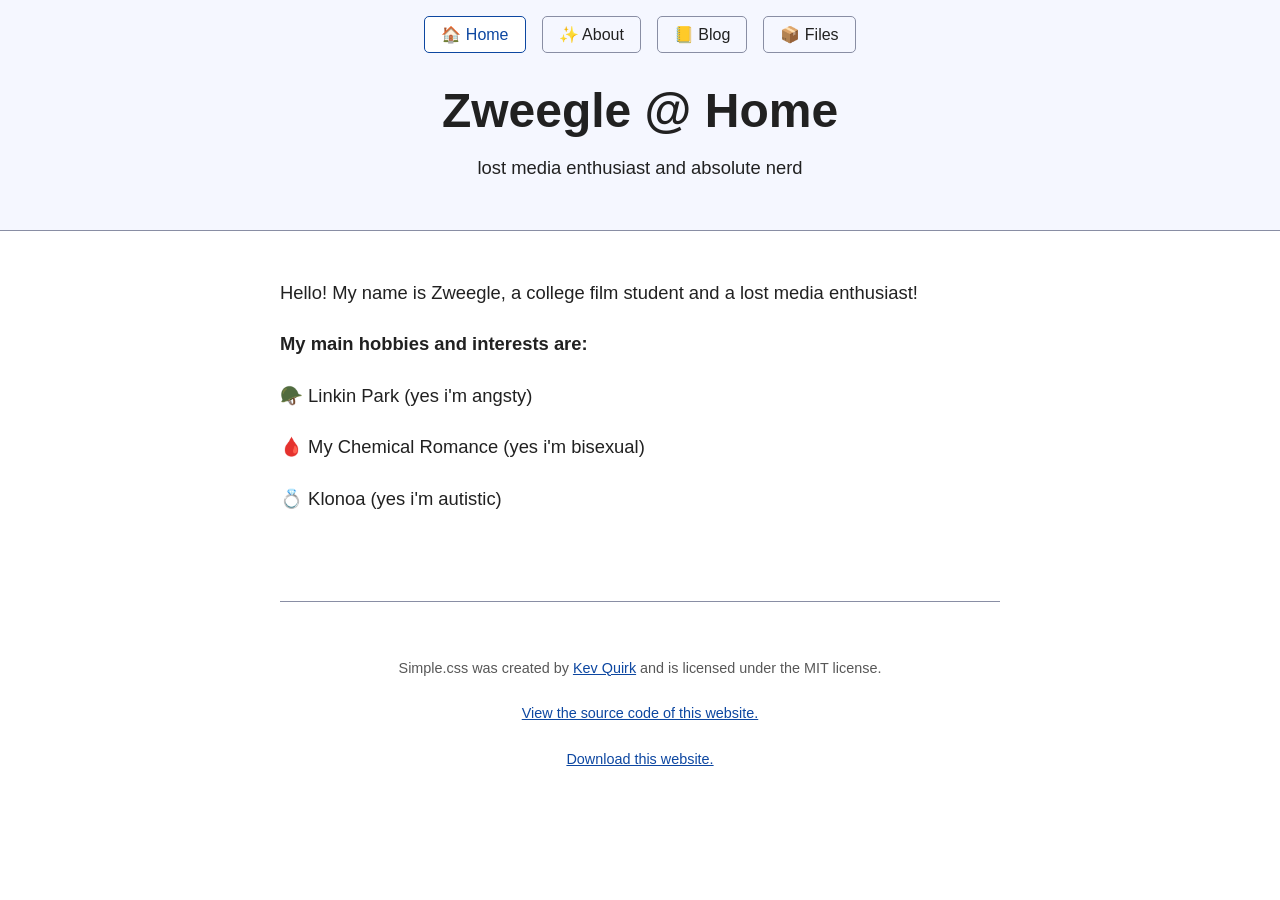
<file: index.html>
<!doctype html>
<html lang="">
  <head>
    <meta charset="utf-8" />
    <meta name="viewport" content="width=device-width, initial-scale=1.0" />
    <meta property="og:locale" content="en_US" />
    <meta property="og:type" content="article" />
    <meta property="og:title" content="Zweegle @ Home" />
    <meta name="twitter:description" content="Lost media enthusiast (and absolute nerd)." />
    <meta property="og:url" content="https://www.zweegle.com/index.html" />
    <meta property="og:site_name" content="zweegle.com" />
    <meta property="og:image" content="https://www.zweegle.com/imgs/pfp.jpg" />
    <meta property="og:image:width" content="300" />
    <meta property="og:image:height" content="300" />
    <meta property="og:image:type" content="image/png" />
    <meta name="twitter:card" content="summary_large_image" />
    <meta name="twitter:title" content="Zweegle @ Home" />
    <meta name="twitter:description" content="Lost media enthusiast (and absolute nerd)." />
    <meta name="twitter:image" content="https://www.zweegle.com/imgs/pfp.jpg" />
    <link rel="stylesheet" href="css/simple.css" />
    <link rel="stylesheet" href="css/simple.zweegle.css" />
    <link rel="icon" type="../x-icon" href="favicon.ico" />
    <title>Zweegle @ Home</title>
  </head>
  <body>
    <header>
      <nav>
        <ul>
          <li><a class="current">🏠 Home</a></li>
          <li><a href="about.html">✨ About</a></li>
          <li><a href="blog.html">📒 Blog</a></li>
          <li><a href="files.html">📦 Files</a></li>
        </ul>
      </nav>
      <h1>Zweegle @ Home</h1>
      <p>lost media enthusiast and absolute nerd</p>
    </header>
    <main>
      <p>Hello! My name is Zweegle, a college film student and a lost media enthusiast!</p>
      <p><b>My main hobbies and interests are:</b></p>
      <p>🪖 Linkin Park (yes i'm angsty)</p>
      <p>🩸 My Chemical Romance (yes i'm bisexual)</p>
      <p>💍 Klonoa (yes i'm autistic)</p>
    </main>
    <footer>
      <p>
        Simple.css was created by
        <a href="https://kevquirk.com">Kev Quirk</a> and is licensed under the MIT license.
      </p>
      <p>
        <a href="https://github.com/zweeglemania/zweeglemania.github.io">View the source code of this website.</a>
      </p>
      <p>
        <a href="https://github.com/zweeglemania/zweeglemania.github.io/archive/refs/heads/main.zip">Download this website.</a>
      </p>
    </footer>
  </body>
</html>
</file>
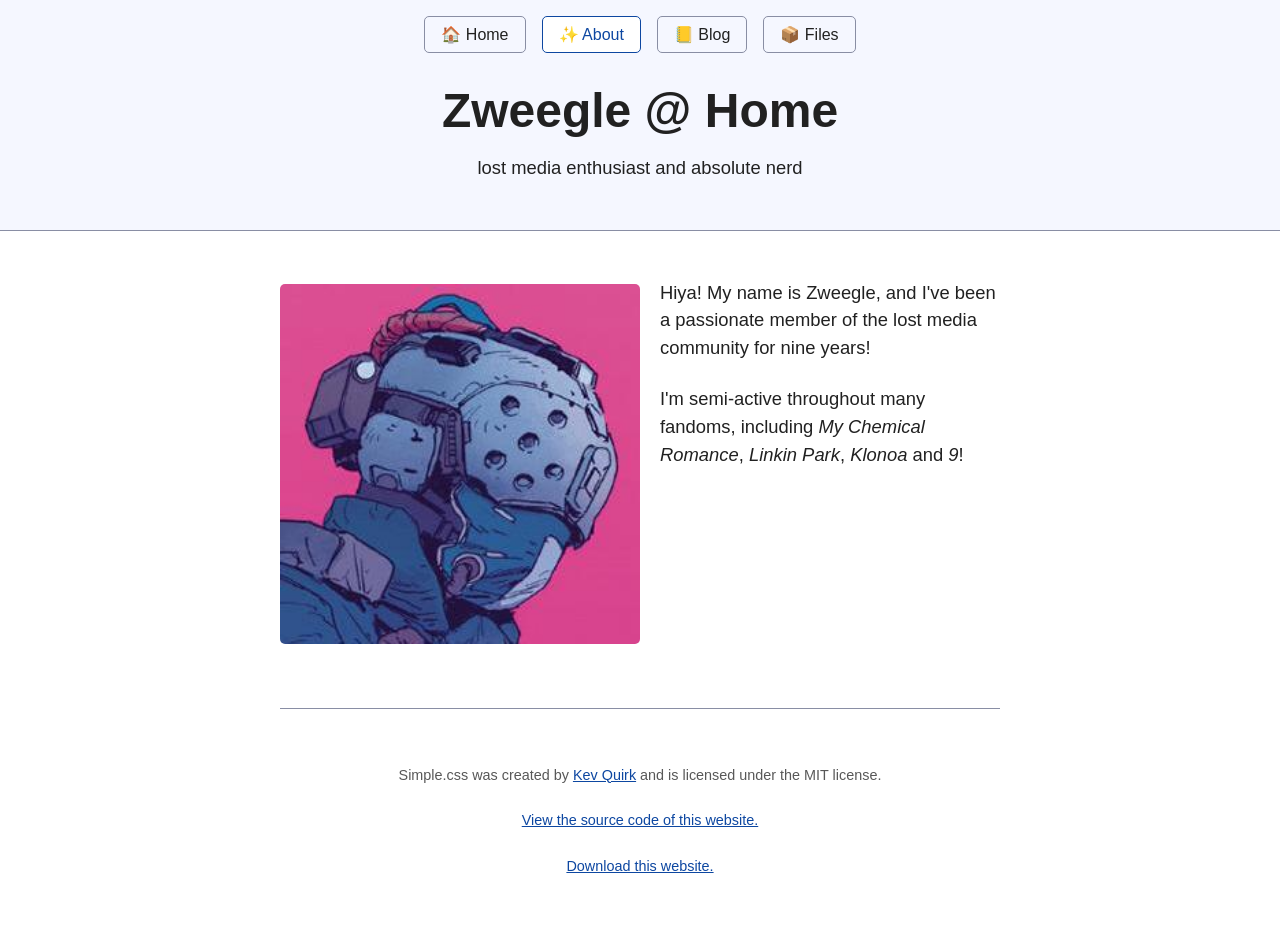
<file: about.html>
<!doctype html>
<html lang="">
  <head>
    <meta charset="utf-8" />
    <meta name="viewport" content="width=device-width, initial-scale=1.0" />
    <meta property="og:locale" content="en_US" />
    <meta property="og:type" content="article" />
    <meta property="og:title" content="Zweegle @ Home" />
    <meta name="twitter:description" content="Lost media enthusiast (and absolute nerd)." />
    <meta property="og:url" content="https://www.zweegle.com/about.html" />
    <meta property="og:site_name" content="zweegle.com" />
    <meta property="og:image" content="https://www.zweegle.com/imgs/pfp.jpg" />
    <meta property="og:image:width" content="300" />
    <meta property="og:image:height" content="300" />
    <meta property="og:image:type" content="image/png" />
    <meta name="twitter:card" content="summary_large_image" />
    <meta name="twitter:title" content="Zweegle @ Home" />
    <meta name="twitter:description" content="Lost media enthusiast (and absolute nerd)." />
    <meta name="twitter:image" content="https://www.zweegle.com/imgs/pfp.jpg" />
    <link rel="stylesheet" href="css/simple.css" />
    <link rel="stylesheet" href="css/simple.zweegle.css" />
    <link rel="icon" type="../x-icon" href="favicon.ico" />
    <title>Zweegle @ Home</title>
  </head>
  <body>
    <header>
      <nav>
        <ul>
          <li><a href="index.html">🏠 Home</a></li>
          <li><a class="current">✨ About</a></li>
          <li><a href="blog.html">📒 Blog</a></li>
          <li><a href="files.html">📦 Files</a></li>
        </ul>
      </nav>
      <h1>Zweegle @ Home</h1>
      <p>lost media enthusiast and absolute nerd</p>
    </header>
    <main>
      <p><img class="float-left" src="imgs/pfp.jpg" style="width: 50%" />Hiya! My name is Zweegle, and I've been a passionate member of the lost media community for nine years!</p>
      <p>I'm semi-active throughout many fandoms, including <i>My Chemical Romance</i>, <i>Linkin Park</i>, <i>Klonoa</i> and <i>9</i>!</p>
    </main>
    <footer>
      <p>
        Simple.css was created by
        <a href="https://kevquirk.com">Kev Quirk</a> and is licensed under the MIT license.
      </p>
      <p>
        <a href="https://github.com/zweeglemania/zweeglemania.github.io">View the source code of this website.</a>
      </p>
      <p>
        <a href="https://github.com/zweeglemania/zweeglemania.github.io/archive/refs/heads/main.zip">Download this website.</a>
      </p>
    </footer>
  </body>
</html>
</file>
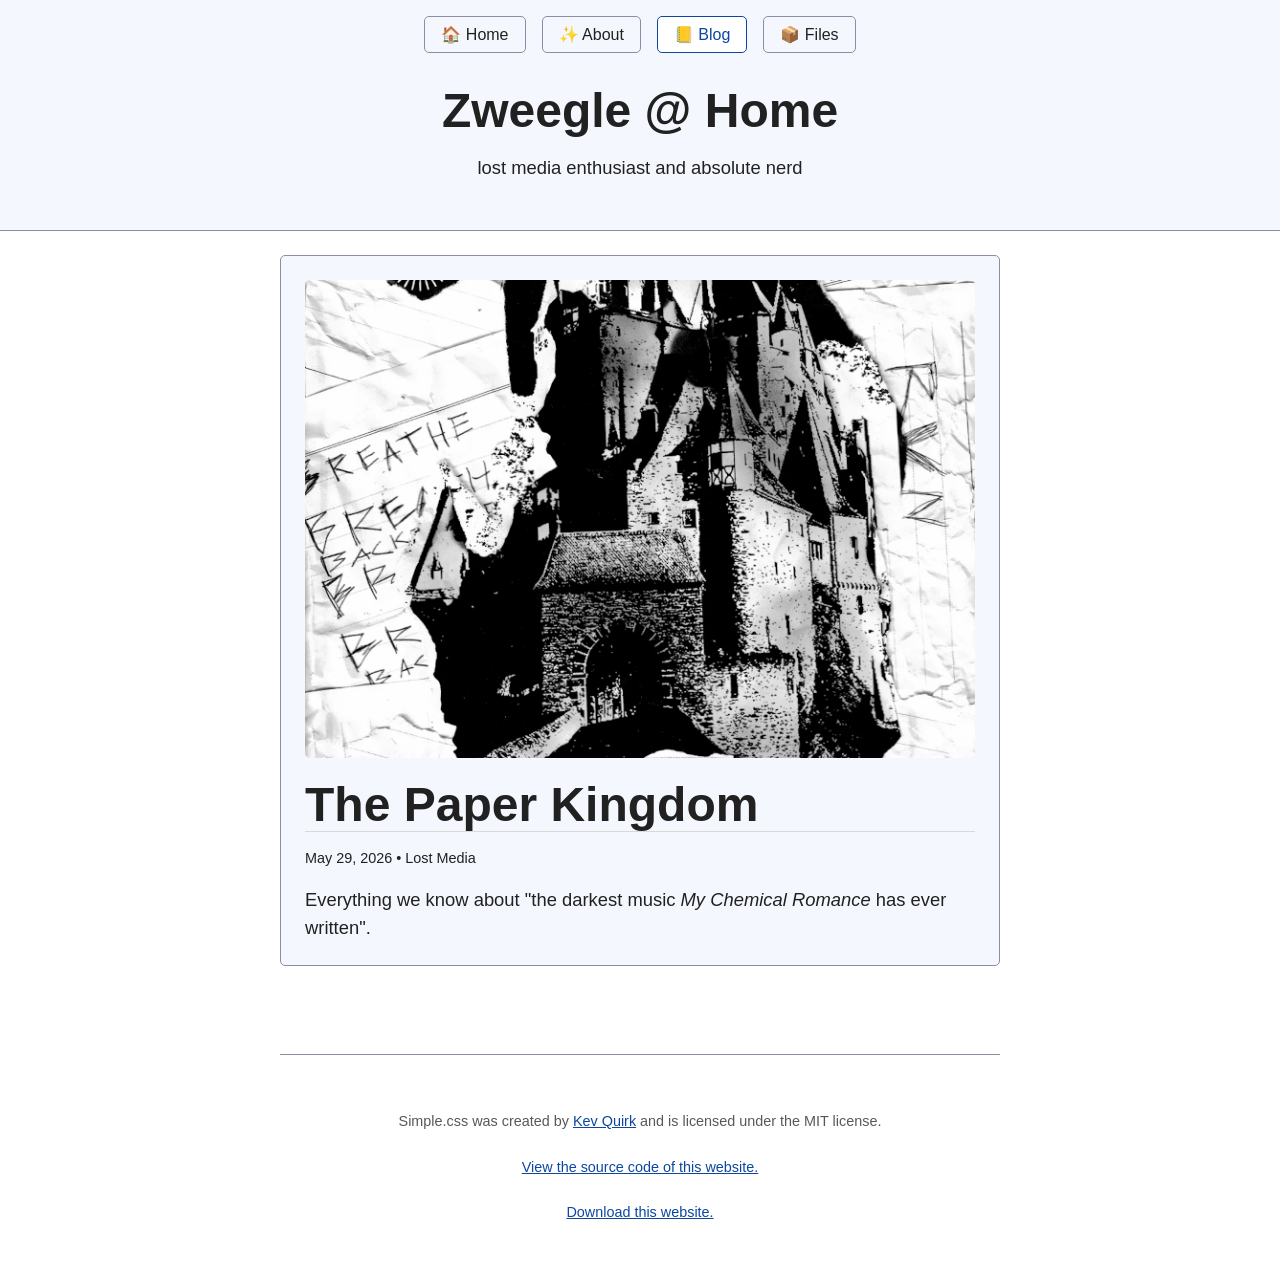
<file: blog.html>
<!doctype html>
<html lang="">
  <head>
    <meta charset="utf-8" />
    <meta name="viewport" content="width=device-width, initial-scale=1.0" />
    <meta property="og:locale" content="en_US" />
    <meta property="og:type" content="article" />
    <meta property="og:title" content="Zweegle @ Home" />
    <meta name="twitter:description" content="Lost media enthusiast (and absolute nerd)." />
    <meta property="og:url" content="https://www.zweegle.com/blog.html" />
    <meta property="og:site_name" content="zweegle.com" />
    <meta property="og:image" content="https://www.zweegle.com/imgs/pfp.jpg" />
    <meta property="og:image:width" content="300" />
    <meta property="og:image:height" content="300" />
    <meta property="og:image:type" content="image/png" />
    <meta name="twitter:card" content="summary_large_image" />
    <meta name="twitter:title" content="Zweegle @ Home" />
    <meta name="twitter:description" content="Lost media enthusiast (and absolute nerd)." />
    <meta name="twitter:image" content="https://www.zweegle.com/imgs/pfp.jpg" />
    <link rel="stylesheet" href="css/simple.css" />
    <link rel="stylesheet" href="css/simple.zweegle.css" />
    <link rel="icon" type="../x-icon" href="favicon.ico" />
    <title>Zweegle @ Home</title>
  </head>
  <body>
    <header>
      <nav>
        <ul>
          <li><a href="index.html">🏠 Home</a></li>
          <li><a href="about.html">✨ About</a></li>
          <li><a class="current">📒 Blog</a></li>
          <li><a href="files.html">📦 Files</a></li>
        </ul>
      </nav>
      <h1>Zweegle @ Home</h1>
      <p>lost media enthusiast and absolute nerd</p>
    </header>
    <main>
      <div class="blog-card">
        <a href="blog/the-paper-kingdom.html">
          <img src="blog/imgs/2026/05/tpk-cover-image.jpg" class="blog-picture" style="width: 100%" />
          <h1>The Paper Kingdom</h1>
          <p class="blog-date">May 29, 2026 • Lost Media</p>
          <p></p>
          <p>Everything we know about "the darkest music <i>My Chemical Romance</i> has ever written".</p>
        </a>
      </div>
    </main>
    <footer>
      <p>
        Simple.css was created by
        <a href="https://kevquirk.com">Kev Quirk</a> and is licensed under the MIT license.
      </p>
      <p>
        <a href="https://github.com/zweeglemania/zweeglemania.github.io">View the source code of this website.</a>
      </p>
      <p>
        <a href="https://github.com/zweeglemania/zweeglemania.github.io/archive/refs/heads/main.zip">Download this website.</a>
      </p>
    </footer>
  </body>
</html>
</file>
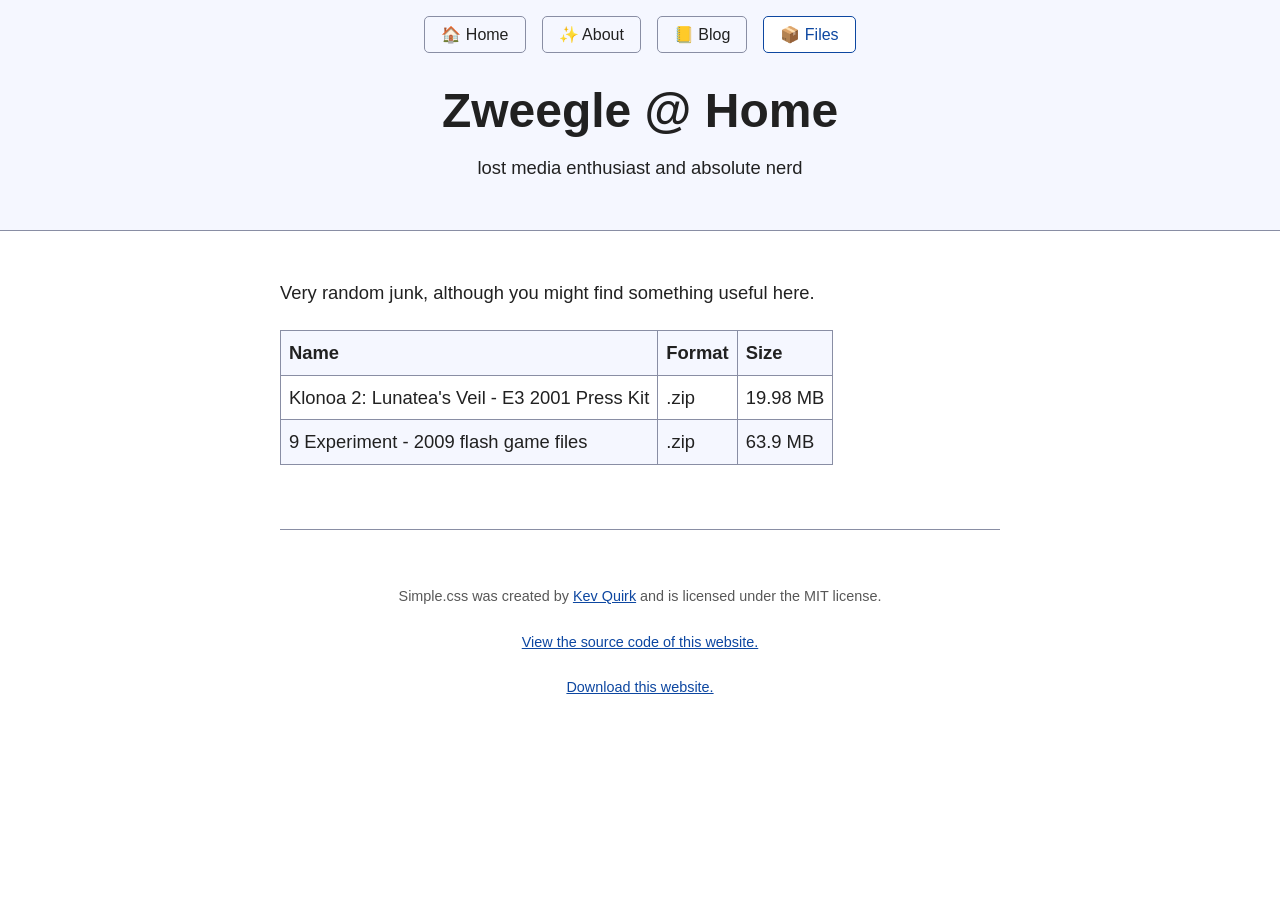
<file: files.html>
<!doctype html>
<html lang="">
  <head>
    <meta charset="utf-8" />
    <meta name="viewport" content="width=device-width, initial-scale=1.0" />
    <meta property="og:locale" content="en_US" />
    <meta property="og:type" content="article" />
    <meta property="og:title" content="Zweegle @ Home" />
    <meta name="twitter:description" content="Lost media enthusiast (and absolute nerd)." />
    <meta property="og:url" content="https://www.zweegle.com/files.html" />
    <meta property="og:site_name" content="zweegle.com" />
    <meta property="og:image" content="https://www.zweegle.com/imgs/pfp.jpg" />
    <meta property="og:image:width" content="300" />
    <meta property="og:image:height" content="300" />
    <meta property="og:image:type" content="image/png" />
    <meta name="twitter:card" content="summary_large_image" />
    <meta name="twitter:title" content="Zweegle @ Home" />
    <meta name="twitter:description" content="Lost media enthusiast (and absolute nerd)." />
    <meta name="twitter:image" content="https://www.zweegle.com/imgs/pfp.jpg" />
    <link rel="stylesheet" href="css/simple.css" />
    <link rel="stylesheet" href="css/simple.zweegle.css" />
    <link rel="icon" type="../x-icon" href="favicon.ico" />
    <title>Zweegle @ Home</title>
  </head>
  <body>
    <header>
      <nav>
        <ul>
          <li><a href="index.html">🏠 Home</a></li>
          <li><a href="about.html">✨ About</a></li>
          <li><a href="blog.html">📒 Blog</a></li>
          <li><a class="current">📦 Files</a></li>
        </ul>
      </nav>
      <h1>Zweegle @ Home</h1>
      <p>lost media enthusiast and absolute nerd</p>
    </header>
    <main>
      <p>Very random junk, although you might find something useful here.</p>
      <figure>
        <table>
          <thead>
            <tr>
              <th>Name</th>
              <th>Format</th>
              <th>Size</th>
            </tr>
          </thead>
          <tbody>
            <tr>
              <td>Klonoa 2: Lunatea's Veil - E3 2001 Press Kit</td>
              <td>.zip</td>
              <td>19.98 MB</td>
            </tr>
            <tr>
              <td>9 Experiment - 2009 flash game files</td>
              <td>.zip</td>
              <td>63.9 MB</td>
            </tr>
          </tbody>
        </table>
      </figure>
    </main>
    <footer>
      <p>
        Simple.css was created by
        <a href="https://kevquirk.com">Kev Quirk</a> and is licensed under the MIT license.
      </p>
      <p>
        <a href="https://github.com/zweeglemania/zweeglemania.github.io">View the source code of this website.</a>
      </p>
      <p>
        <a href="https://github.com/zweeglemania/zweeglemania.github.io/archive/refs/heads/main.zip">Download this website.</a>
      </p>
    </footer>
  </body>
</html>
</file>
<file: css/simple.css>
/* Global variables. */
:root {
  /* Set sans-serif & mono fonts */
  --sans-font: -apple-system, BlinkMacSystemFont, "Avenir Next", Avenir, "Nimbus Sans L", Roboto, "Noto Sans", "Segoe UI", Arial, Helvetica, "Helvetica Neue", sans-serif;
  --serif-font: ui-serif, Georgia, Cambria, "Times New Roman", Times, serif;
  --mono-font: Consolas, Menlo, Monaco, "Andale Mono", "Ubuntu Mono", monospace;
  --standard-border-radius: 5px;
  --border-width: 1px;

  /* Default (light) theme */
  --bg: #fff;
  --accent-bg: #f5f7ff;
  --text: #212121;
  --text-light: #585858;
  --border: #898ea4;
  --accent: #0d47a1;
  --accent-hover: #1266e2;
  --accent-text: var(--bg);
  --code: #d81b60;
  --preformatted: #444;
  --marked: #ffdd33;
  --disabled: #efefef;
}

/* Dark theme */
@media (prefers-color-scheme: dark) {
  :root {
    color-scheme: dark;
    --bg: #212121;
    --accent-bg: #2b2b2b;
    --text: #dcdcdc;
    --text-light: #ababab;
    --accent: #ffb300;
    --accent-hover: #ffe099;
    --accent-text: var(--bg);
    --code: #f06292;
    --preformatted: #ccc;
    --disabled: #111;
  }
  /* Add a bit of transparency so light media isn't so glaring in dark mode */
  img,
  video {
    opacity: 0.8;
  }
}

/* Reset box-sizing */
*,
*::before,
*::after {
  box-sizing: border-box;
}

/* Reset default appearance */
textarea,
select,
input,
progress {
  appearance: none;
  -webkit-appearance: none;
  -moz-appearance: none;
}

html {
  /* Set the font globally */
  font-family: var(--sans-font);
  scroll-behavior: smooth;
}

/* Make the body a nice central block */
body {
  color: var(--text);
  background-color: var(--bg);
  font-size: 1.15rem;
  line-height: 1.5;
  display: grid;
  grid-template-columns: 1fr min(45rem, 90%) 1fr;
  margin: 0;
}
body > * {
  grid-column: 2;
}

/* Make the header bg full width, but the content inline with body */
body > header {
  background-color: var(--accent-bg);
  border-bottom: var(--border-width) solid var(--border);
  text-align: center;
  padding: 0 0.5rem 2rem 0.5rem;
  grid-column: 1 / -1;
}

body > header > *:only-child {
  margin-block-start: 2rem;
}

body > header h1 {
  max-width: 1200px;
  margin: 1rem auto;
}

body > header p {
  max-width: 40rem;
  margin: 1rem auto;
}

/* Add a little padding to ensure spacing is correct between content and header nav */
main {
  padding-top: 1.5rem;
}

body > footer {
  margin-top: 4rem;
  padding: 2rem 1rem 1.5rem 1rem;
  color: var(--text-light);
  font-size: 0.9rem;
  text-align: center;
  border-top: var(--border-width) solid var(--border);
}

/* Format headers */
h1 {
  font-size: 3rem;
}

h2 {
  font-size: 2.6rem;
  margin-top: 3rem;
}

h3 {
  font-size: 2rem;
  margin-top: 3rem;
}

h4 {
  font-size: 1.44rem;
}

h5 {
  font-size: 1.15rem;
}

h6 {
  font-size: 0.96rem;
}

p {
  margin: 1.5rem 0;
}

/* Prevent long strings from overflowing container */
p,
h1,
h2,
h3,
h4,
h5,
h6 {
  overflow-wrap: break-word;
}

/* Fix line height when title wraps */
h1,
h2,
h3 {
  line-height: 1.1;
}

/* Reduce header size on mobile */
@media only screen and (max-width: 720px) {
  h1 {
    font-size: 2.5rem;
  }

  h2 {
    font-size: 2.1rem;
  }

  h3 {
    font-size: 1.75rem;
  }

  h4 {
    font-size: 1.25rem;
  }
}

/* Format links & buttons */
a,
a:visited {
  color: var(--accent);
}

a:hover {
  text-decoration: none;
}

button,
.button,
a.button, /* extra specificity to override a */
input[type="submit"],
input[type="reset"],
input[type="button"] {
  border: var(--border-width) solid var(--accent);
  background-color: var(--accent);
  color: var(--accent-text);
  padding: 0.5em;
  text-decoration: none;
  line-height: normal;
}

.button[aria-disabled="true"],
input:disabled,
textarea:disabled,
select:disabled,
button[disabled] {
  cursor: not-allowed;
  background-color: var(--disabled);
  border-color: var(--disabled);
  color: var(--text-light);
}

input[type="range"] {
  padding: 0;
}

/* Set the cursor to '?' on an abbreviation and style the abbreviation to show that there is more information underneath */
abbr[title] {
  cursor: help;
  text-decoration-line: underline;
  text-decoration-style: dotted;
}

button:enabled:hover,
.button:not([aria-disabled="true"]):hover,
input[type="submit"]:enabled:hover,
input[type="reset"]:enabled:hover,
input[type="button"]:enabled:hover {
  background-color: var(--accent-hover);
  border-color: var(--accent-hover);
  cursor: pointer;
}

.button:focus-visible,
button:focus-visible:where(:enabled),
input:enabled:focus-visible:where([type="submit"], [type="reset"], [type="button"]) {
  outline: 2px solid var(--accent);
  outline-offset: 1px;
}

/* Format navigation */
header nav {
  font-size: 1rem;
  line-height: 2;
  padding: 1rem 0 0 0;
}

/* Use flexbox to allow items to wrap, as needed */
header nav ul,
header nav ol {
  align-content: space-around;
  align-items: center;
  display: flex;
  flex-direction: row;
  flex-wrap: wrap;
  justify-content: center;
  list-style-type: none;
  margin: 0;
  padding: 0;
}

/* List items are inline elements, make them behave more like blocks */
header nav ul li,
header nav ol li {
  display: inline-block;
}

header nav a,
header nav a:visited {
  margin: 0 0.5rem 1rem 0.5rem;
  border: var(--border-width) solid var(--border);
  border-radius: var(--standard-border-radius);
  color: var(--text);
  display: inline-block;
  padding: 0.1rem 1rem;
  text-decoration: none;
}

header nav a:hover,
header nav a.current,
header nav a[aria-current="page"],
header nav a[aria-current="true"] {
  background: var(--bg);
  border-color: var(--accent);
  color: var(--accent);
  cursor: pointer;
}

/* Reduce nav side on mobile */
@media only screen and (max-width: 720px) {
  header nav a {
    border: none;
    padding: 0;
    text-decoration: underline;
    line-height: 1;
  }

  header nav a.current {
    background: none;
  }
}

/* Consolidate box styling */
aside,
details,
pre,
progress {
  background-color: var(--accent-bg);
  border: var(--border-width) solid var(--border);
  border-radius: var(--standard-border-radius);
  margin-bottom: 1rem;
}

aside {
  font-size: 1rem;
  width: 30%;
  padding: 0 15px;
  margin-inline-start: 15px;
  float: right;
}
*[dir="rtl"] aside {
  float: left;
}

/* Make aside full-width on mobile */
@media only screen and (max-width: 720px) {
  aside {
    width: 100%;
    float: none;
    margin-inline-start: 0;
  }
}

article,
fieldset,
dialog {
  border: var(--border-width) solid var(--border);
  padding: 1rem;
  border-radius: var(--standard-border-radius);
  margin-bottom: 1rem;
}

article h2:first-child,
section h2:first-child,
article h3:first-child,
section h3:first-child {
  margin-top: 1rem;
}

section {
  border-top: var(--border-width) solid var(--border);
  border-bottom: var(--border-width) solid var(--border);
  padding: 2rem 1rem;
  margin: 3rem 0;
}

/* Don't double separators when chaining sections */
section + section,
section:first-child {
  border-top: 0;
  padding-top: 0;
}

section + section {
  margin-top: 0;
}

section:last-child {
  border-bottom: 0;
  padding-bottom: 0;
}

details {
  padding: 0.7rem 1rem;
}

summary {
  cursor: pointer;
  font-weight: bold;
  padding: 0.7rem 1rem;
  margin: -0.7rem -1rem;
  word-break: break-word;
}

details[open] > summary + * {
  margin-top: 0;
}

details[open] > summary {
  margin-bottom: 0.5rem;
}

details[open] > :last-child {
  margin-bottom: 0;
}

details h2:first-of-type {
  margin-top: 0;
}

/* Format tables */
table {
  border-collapse: collapse;
  margin: 1.5rem 0;
}

figure > table {
  width: max-content;
  margin: 0;
}

td,
th {
  border: var(--border-width) solid var(--border);
  text-align: start;
  padding: 0.5rem;
}

th {
  background-color: var(--accent-bg);
  font-weight: bold;
}

tr:nth-child(even) {
  /* Set every other cell slightly darker. Improves readability. */
  background-color: var(--accent-bg);
}

table caption {
  font-weight: bold;
  margin-bottom: 0.5rem;
}

/* Format forms */
textarea,
select,
input,
button,
.button {
  font-size: inherit;
  font-family: inherit;
  padding: 0.5em;
  margin-bottom: 0.5rem;
  border-radius: var(--standard-border-radius);
  box-shadow: none;
  max-width: 100%;
  display: inline-block;
}
textarea,
select,
input {
  color: var(--text);
  background-color: var(--bg);
  border: var(--border-width) solid var(--border);
}
label {
  display: block;
}
textarea:not([cols]) {
  width: 100%;
}

/* Add arrow to drop-down */
select:not([multiple]) {
  background-image: linear-gradient(45deg, transparent 49%, var(--text) 51%), linear-gradient(135deg, var(--text) 51%, transparent 49%);
  background-position: calc(100% - 15px), calc(100% - 10px);
  background-size:
    5px 5px,
    5px 5px;
  background-repeat: no-repeat;
  padding-inline-end: 25px;
}
*[dir="rtl"] select:not([multiple]) {
  background-position: 10px, 15px;
}

/* checkbox and radio button style */
input[type="checkbox"],
input[type="radio"] {
  vertical-align: middle;
  position: relative;
  width: min-content;
}

input[type="checkbox"] + label,
input[type="radio"] + label {
  display: inline-block;
}

input[type="radio"] {
  border-radius: 100%;
}

input[type="checkbox"]:checked,
input[type="radio"]:checked {
  background-color: var(--accent);
}

input[type="checkbox"]:checked::after {
  /* Creates a rectangle with colored right and bottom borders which is rotated to look like a check mark */
  content: " ";
  width: 0.2em;
  height: 0.4em;
  border-radius: 0;
  position: absolute;
  top: 0.04em;
  left: 0.18em;
  background-color: transparent;
  border-right: solid var(--bg) 0.08em;
  border-bottom: solid var(--bg) 0.08em;
  font-size: 1.8em;
  transform: rotate(45deg);
}
input[type="radio"]:checked::after {
  /* creates a colored circle for the checked radio button  */
  content: " ";
  width: 0.3em;
  height: 0.3em;
  border-radius: 100%;
  position: absolute;
  top: 0.125em;
  background-color: var(--bg);
  left: 0.125em;
  font-size: 1.8em;
}

/* Makes input fields wider on smaller screens */
@media only screen and (max-width: 720px) {
  textarea,
  select,
  input {
    width: 100%;
  }
}

/* Set a height for color input */
input[type="color"] {
  height: 2.5rem;
  padding: 0.2rem;
}

/* do not show border around file selector button */
input[type="file"] {
  border: 0;
}

/* Misc body elements */
hr {
  border: none;
  height: var(--border-width);
  background: var(--border);
  margin: 1rem auto;
}

mark {
  padding: 2px 5px;
  border-radius: var(--standard-border-radius);
  background-color: var(--marked);
  color: black;
}

mark a {
  color: var(--accent);
}

img,
video {
  max-width: 100%;
  height: auto;
  border-radius: var(--standard-border-radius);
}

figure {
  margin: 0;
  display: block;
  overflow-x: auto;
}

figure > img,
figure > picture > img {
  display: block;
  margin-inline: auto;
}

figcaption {
  position: sticky;
  left: 0;
  text-align: center;
  font-size: 0.9rem;
  color: var(--text-light);
  margin-block: 1rem;
}

blockquote {
  margin-inline-start: 2rem;
  margin-inline-end: 0;
  margin-block: 2rem;
  padding: 0.4rem 0.8rem;
  border-inline-start: 0.35rem solid var(--accent);
  color: var(--text-light);
  font-style: italic;
}

cite {
  font-size: 0.9rem;
  color: var(--text-light);
  font-style: normal;
}

dt {
  color: var(--text-light);
}

/* Use mono font for code elements */
code,
pre,
pre span,
kbd,
samp {
  font-family: var(--mono-font);
  color: var(--code);
}

kbd {
  color: var(--preformatted);
  border: var(--border-width) solid var(--preformatted);
  border-bottom: 3px solid var(--preformatted);
  border-radius: var(--standard-border-radius);
  padding: 0.1rem 0.4rem;
}

pre {
  padding: 1rem 1.4rem;
  max-width: 100%;
  overflow: auto;
  color: var(--preformatted);
}

/* Fix embedded code within pre */
pre code {
  color: var(--preformatted);
  background: none;
  margin: 0;
  padding: 0;
}

/* Progress bars */
/* Declarations are repeated because you */
/* cannot combine vendor-specific selectors */
progress {
  width: 100%;
}

progress:indeterminate {
  background-color: var(--accent-bg);
}

progress::-webkit-progress-bar {
  border-radius: var(--standard-border-radius);
  background-color: var(--accent-bg);
}

progress::-webkit-progress-value {
  border-radius: var(--standard-border-radius);
  background-color: var(--accent);
}

progress::-moz-progress-bar {
  border-radius: var(--standard-border-radius);
  background-color: var(--accent);
  transition-property: width;
  transition-duration: 0.3s;
}

progress:indeterminate::-moz-progress-bar {
  background-color: var(--accent-bg);
}

dialog {
  background-color: var(--bg);
  max-width: 40rem;
  margin: auto;
}

dialog::backdrop {
  background-color: var(--bg);
  opacity: 0.8;
}

dialog h2:first-of-type {
  margin-top: 0;
}

@media only screen and (max-width: 720px) {
  dialog {
    max-width: calc(100vw - 2rem);
  }
}

/* Superscript & Subscript */
/* Prevent scripts from affecting line-height. */
sup,
sub {
  vertical-align: baseline;
  position: relative;
}

sup {
  top: -0.4em;
}

sub {
  top: 0.3em;
}

/* Classes for notices */
.notice {
  background: var(--accent-bg);
  border: var(--border-width) solid var(--border);
  border-radius: var(--standard-border-radius);
  padding: 1.5rem;
  margin: 2rem 0;
}

div.notice p:first-of-type {
  margin-top: 0;
}

div.notice p:last-of-type {
  margin-bottom: 0;
}

/* Print */
@media print {
  @page {
    margin: 1cm;
  }
  body {
    display: block;
  }
  body > header {
    background-color: unset;
  }
  body > header nav,
  body > footer {
    display: none;
  }
  article {
    border: none;
    padding: 0;
  }
  a[href^="http"]::after {
    content: " <" attr(href) ">";
  }
  abbr[title]:after {
    content: " (" attr(title) ")";
  }
  a {
    text-decoration: none;
  }
  p {
    widows: 3;
    orphans: 3;
  }
  hr {
    border-top: var(--border-width) solid var(--border);
  }
  mark {
    border: var(--border-width) solid var(--border);
  }
  figure {
    break-inside: avoid;
  }
  pre code {
    white-space: pre-wrap;
  }
}
</file>
<file: css/simple.zweegle.css>
cite {
  display: block;
  margin-top: 1.5rem;
}
h3 {
  border-bottom: 1px solid rgb(216.75, 216.75, 216.75);
}
mark {
  padding: 2px 5px;
}
div.notice h4 {
  margin-top: 0;
  margin-bottom: 1rem;
  border-bottom: 1px solid rgb(216.75, 216.75, 216.75);
}
.float-left {
  float: left;
  margin: 5px 20px 0px 0px;
}

/*BLOG PAGE CSS*/

.title {
  margin-top: 1rem;
  margin-bottom: 0.6rem;
}

.author {
  color: #999;
  font-size: 0.9rem;
  margin-top: 0rem;
  margin-bottom: 0rem;
}

/*BLOG CARD CSS*/

.blog-card {
  background: var(--accent-bg);
  border: var(--border-width) solid var(--border);
  border-radius: var(--standard-border-radius);
  padding: 1.5rem;
  margin-bottom: 1.5rem;
}
.blog-card h1 {
  border-bottom: 1px solid rgb(216.75, 216.75, 216.75);
  margin-bottom: 0rem;
  margin-top: 0.8rem;
}
.blog-card p {
  margin-top: 1rem;
  margin-bottom: 0rem;
}
.blog-card .blog-date {
  margin-top: 1rem;
  margin-bottom: 0rem;
  font-size: 0.9rem;
}
.blog-card a p,
h1 {
  color: var(--text);
}
.blog-card a {
  text-decoration: none;
}
.blog-card:hover {
  background: var(--bg);
  border-color: var(--accent);
  color: var(--accent);
  cursor: pointer;
}

/*SOCIAL MEDIA POST CSS*/

.twitter-card {
  background: var(--accent-bg);
  border: var(--border-width) solid var(--border);
  border-radius: var(--standard-border-radius);
  margin-bottom: 1rem;
  padding: 1rem;
}
.twitter-card .profile-picture {
  border-radius: 50%;
}
.twitter-card .picture {
  margin-top: 1rem;
}
.twitter-card a {
  text-decoration: none;
}
.twitter-card a p,
span,
div,
h1 {
  color: var(--text);
}
.twitter-card:hover {
  background: var(--bg);
  border-color: var(--accent);
  color: var(--accent);
  cursor: pointer;
}
.profile-info {
  display: flex;
  align-items: center;
  height: auto;
  line-height: auto;
}
.twitter-card span {
  margin-top: 0.6rem;
  display: flex;
  font-size: 1.15rem;
}
.name {
  display: flex;
  margin-left: 0.6rem;
  font-size: 1rem;
  font-weight: bold;
}
.handle {
  display: flex;
  margin-left: 0.6rem;
  font-size: 1rem;
}
.date {
  margin-top: 0.6rem;
  display: flex;
  font-size: 0.9rem;
}
</file>
